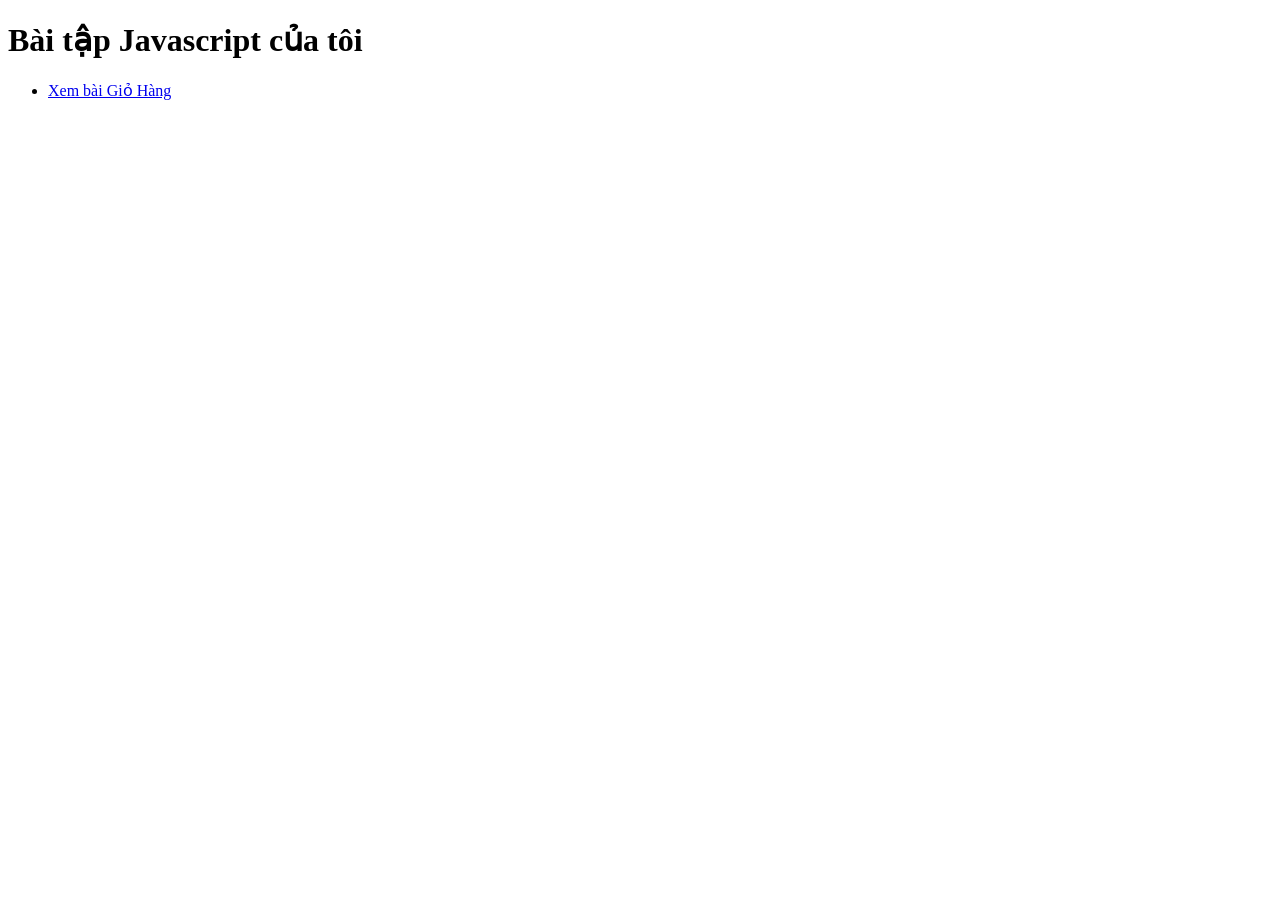
<file: index.html>
<!DOCTYPE html>
<html lang="vi">
<head>
    <meta charset="UTF-8">
    <title>Danh sách bài tập Javascript</title>
</head>
<body>
    <h1>Bài tập Javascript của tôi</h1>
    <ul>
        <li><a href="./Gio_Hang/index.html">Xem bài Giỏ Hàng</a></li>
           </ul>
</body>
</html>
</file>
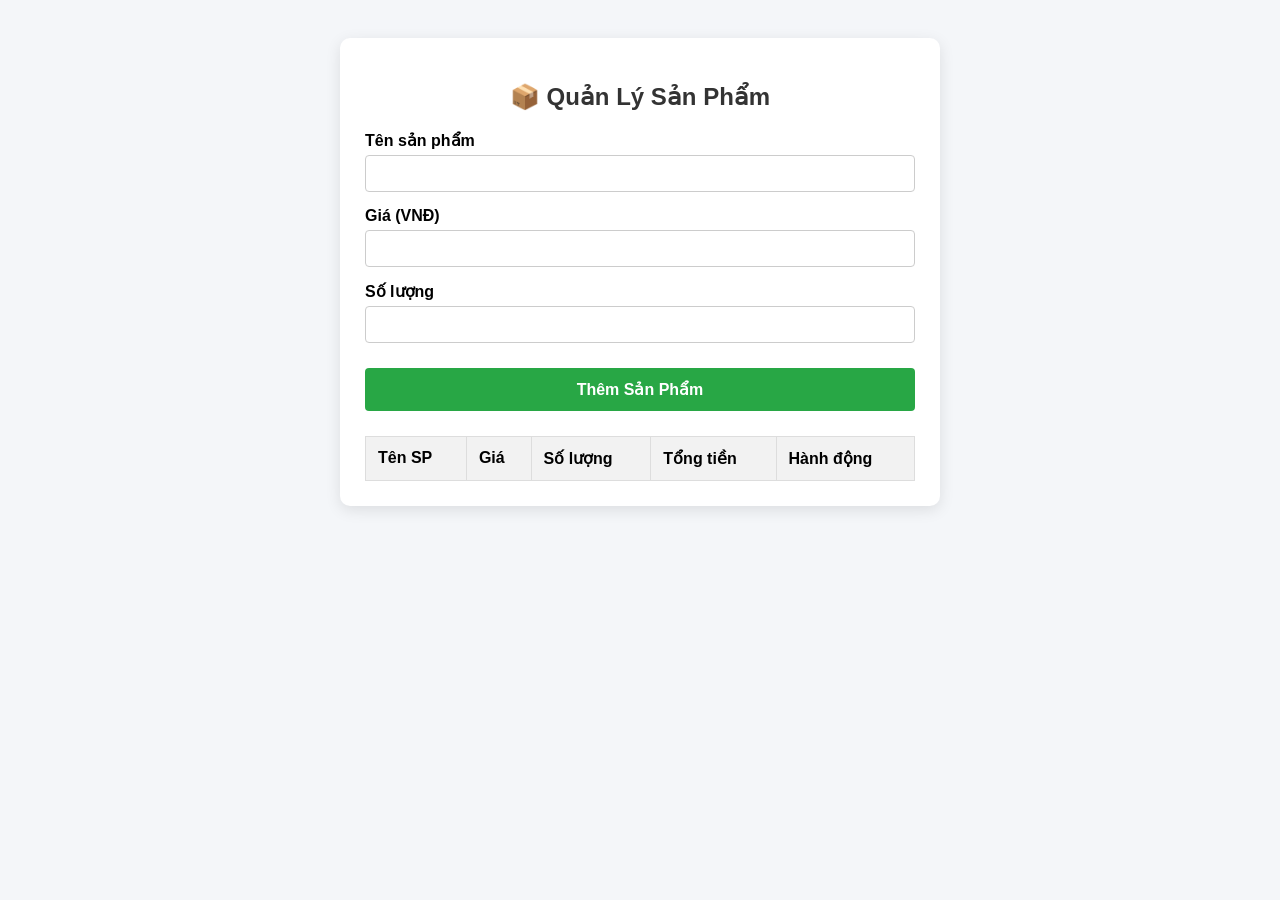
<file: Danh_sach_san_pham/index.html>
<!DOCTYPE html>
<html lang="vi">
<head>
    <meta charset="UTF-8">
    <meta name="viewport" content="width=device-width, initial-scale=1.0">
    <title>Quản Lý Sản Phẩm</title>
    <style>
        * {
            box-sizing: border-box; /* Lệnh giải cứu thế giới */
            font-family: Arial, sans-serif;
        }
        body {
            background: #f4f6f9;
            padding: 30px;
            display: flex;
            justify-content: center;
        }
        .container {
            width: 600px;
            background: white;
            padding: 25px;
            border-radius: 10px;
            box-shadow: 0 4px 15px rgba(0,0,0,0.1);
        }
        h2 { text-align: center; color: #333; }
        .form-group { margin-bottom: 15px; }
        label { display: block; font-weight: bold; margin-bottom: 5px; }
        input { width: 100%; padding: 10px; border: 1px solid #ccc; border-radius: 4px; }
        
        .btn-main {
            width: 100%; padding: 12px; background: #28a745; color: white;
            border: none; font-size: 16px; font-weight: bold; cursor: pointer;
            border-radius: 4px; margin-top: 10px;
        }
        
        /* Style cho Bảng Sản Phẩm */
        table { width: 100%; border-collapse: collapse; margin-top: 25px; }
        th, td { border: 1px solid #ddd; padding: 12px; text-align: left; }
        th { background-color: #f2f2f2; }
        
        .btn-xoa { background: #dc3545; color: white; border: none; padding: 5px 10px; cursor: pointer; border-radius: 3px; }
        .error-text { color: red; font-size: 14px; margin-top: 5px; display: block; }
    </style>
</head>
<body>

    <div class="container">
        <h2>📦 Quản Lý Sản Phẩm</h2>
        
        <div class="form-group">
            <label>Tên sản phẩm</label>
            <input type="text" id="inputTen">
            <span id="loiTen" class="error-text"></span>
        </div>
        
        <div class="form-group">
            <label>Giá (VNĐ)</label>
            <input type="number" id="inputGia">
            <span id="loiGia" class="error-text"></span>
        </div>
        
        <div class="form-group">
            <label>Số lượng</label>
            <input type="number" id="inputSoLuong">
            <span id="loiSoLuong" class="error-text"></span>
        </div>

        <button id="btnThem" class="btn-main">Thêm Sản Phẩm</button>

        <table>
            <thead>
                <tr>
                    <th>Tên SP</th>
                    <th>Giá</th>
                    <th>Số lượng</th>
                    <th>Tổng tiền</th>
                    <th>Hành động</th>
                </tr>
            </thead>
            <tbody id="danh-sach-sp">
                </tbody>
        </table>
    </div>

    <script src="app.js"></script>
</body>
</html>
</file>
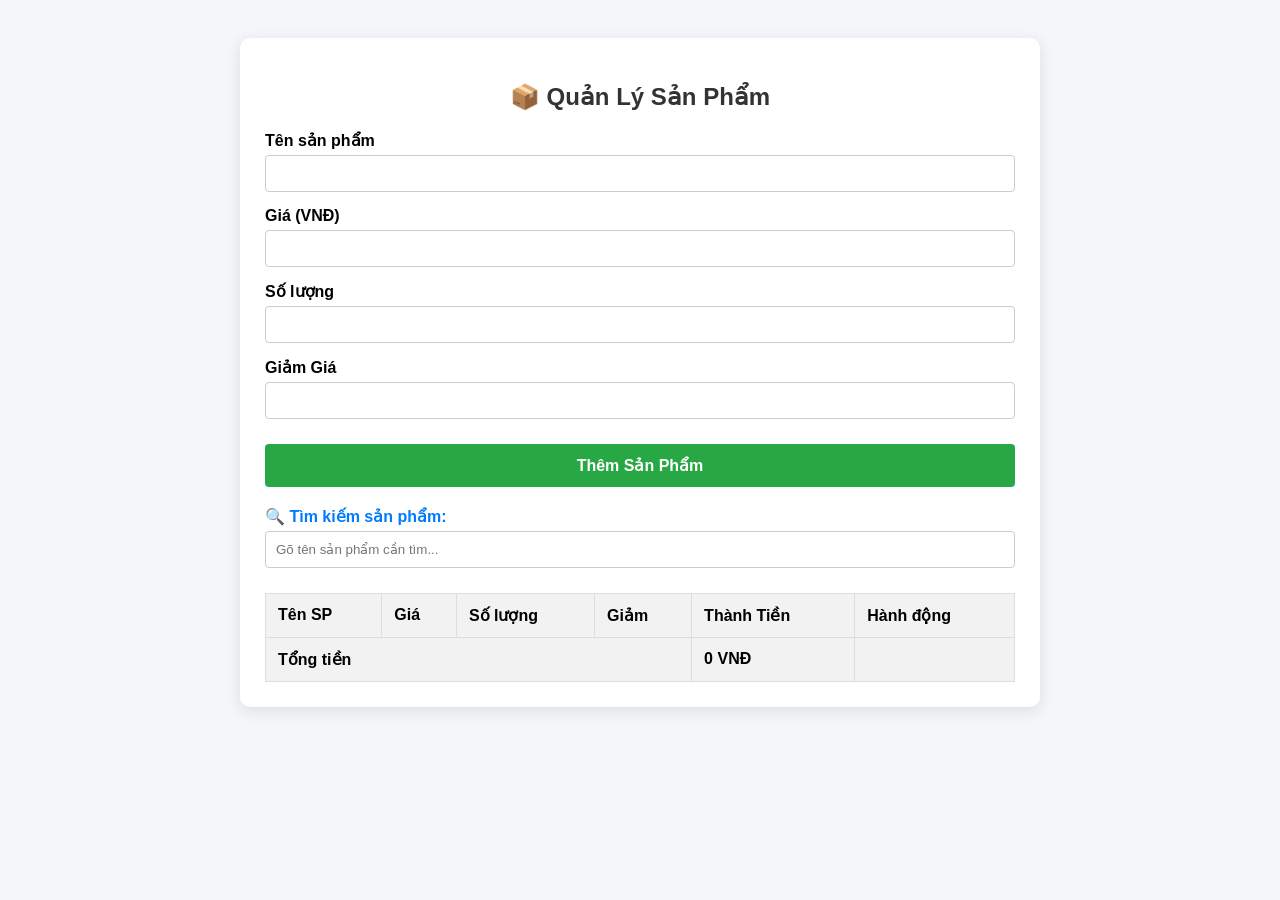
<file: Gio_Hang/index.html>
<!doctype html>
<html lang="vi">
  <head>
    <meta charset="UTF-8" />
    <meta name="viewport" content="width=device-width, initial-scale=1.0" />
    <title>Giỏ Hàng</title>
    <style>
      * {
        box-sizing: border-box; /* Lệnh giải cứu thế giới */
        font-family: Arial, sans-serif;
      }
      body {
        background: #f4f6f9;
        padding: 30px;
        display: flex;
        justify-content: center;
      }
      .container {
        width: 800px;
        background: white;
        padding: 25px;
        border-radius: 10px;
        box-shadow: 0 4px 15px rgba(0, 0, 0, 0.1);
      }
      h2 {
        text-align: center;
        color: #333;
      }
      .form-group {
        margin-bottom: 15px;
      }
      label {
        display: block;
        font-weight: bold;
        margin-bottom: 5px;
      }
      input {
        width: 100%;
        padding: 10px;
        border: 1px solid #ccc;
        border-radius: 4px;
      }

      .btn-main {
        width: 100%;
        padding: 12px;
        background: #28a745;
        color: white;
        border: none;
        font-size: 16px;
        font-weight: bold;
        cursor: pointer;
        border-radius: 4px;
        margin-top: 10px;
      }

      /* Style cho Bảng Sản Phẩm */
      table {
        width: 100%;
        border-collapse: collapse;
        margin-top: 25px;
      }
      th,
      td {
        border: 1px solid #ddd;
        padding: 12px;
        text-align: left;
      }
      th {
        background-color: #f2f2f2;
      }

      .btn-xoa {
        background: #dc3545;
        color: white;
        border: none;
        padding: 5px 10px;
        cursor: pointer;
        border-radius: 3px;
      }
      .btn-sua {
        background: #338ae0;
        color: white;
        border: none;
        padding: 5px 10px;
        cursor: pointer;
        border-radius: 3px;
      }
      .error-text {
        color: red;
        font-size: 14px;
        margin-top: 5px;
        display: block;
      }
    </style>
  </head>
  <body>
    <div class="container">
      <h2>📦 Quản Lý Sản Phẩm</h2>

      <div class="form-group">
        <label>Tên sản phẩm</label>
        <input type="text" id="inputTen" />
        <span id="loiTen" class="error-text"></span>
      </div>

      <div class="form-group">
        <label>Giá (VNĐ)</label>
        <input type="number" id="inputGia" />
        <span id="loiGia" class="error-text"></span>
      </div>

      <div class="form-group">
        <label>Số lượng</label>
        <input type="number" id="inputSoLuong" />
        <span id="loiSoLuong" class="error-text"></span>
      </div>
      <div class="form-group">
        <label>Giảm Giá</label>
        <input type="number" id="giamGia" />
        <span id="loiSoLuong" class="error-text"></span>
      </div>

      <button id="btnThem" class="btn-main">Thêm Sản Phẩm</button>
      
      <div class="form-group" style="margin-top: 20px">
        <label style="color: #007bff">🔍 Tìm kiếm sản phẩm:</label>
        <input
          type="text"
          id="inputTimKiem"
          placeholder="Gõ tên sản phẩm cần tìm..."
        />
      </div>
      <table>
        <thead>
          <tr>
            <th>Tên SP</th>
            <th>Giá</th>
            <th>Số lượng</th>
            <th>Giảm</th>
            <th>Thành Tiền</th>
            <th>Hành động</th>
          </tr>
        </thead>
        <tbody id="danh-sach-sp"></tbody>
        <tfoot>
          <tr>
            <th colspan="4">Tổng tiền</th>
            <th id="tongTien">0</th>
            <th></th>
          </tr>
        </tfoot>
      </table>
    </div>

    <script src="gioHang.js"></script>
  </body>
</html>
</file>
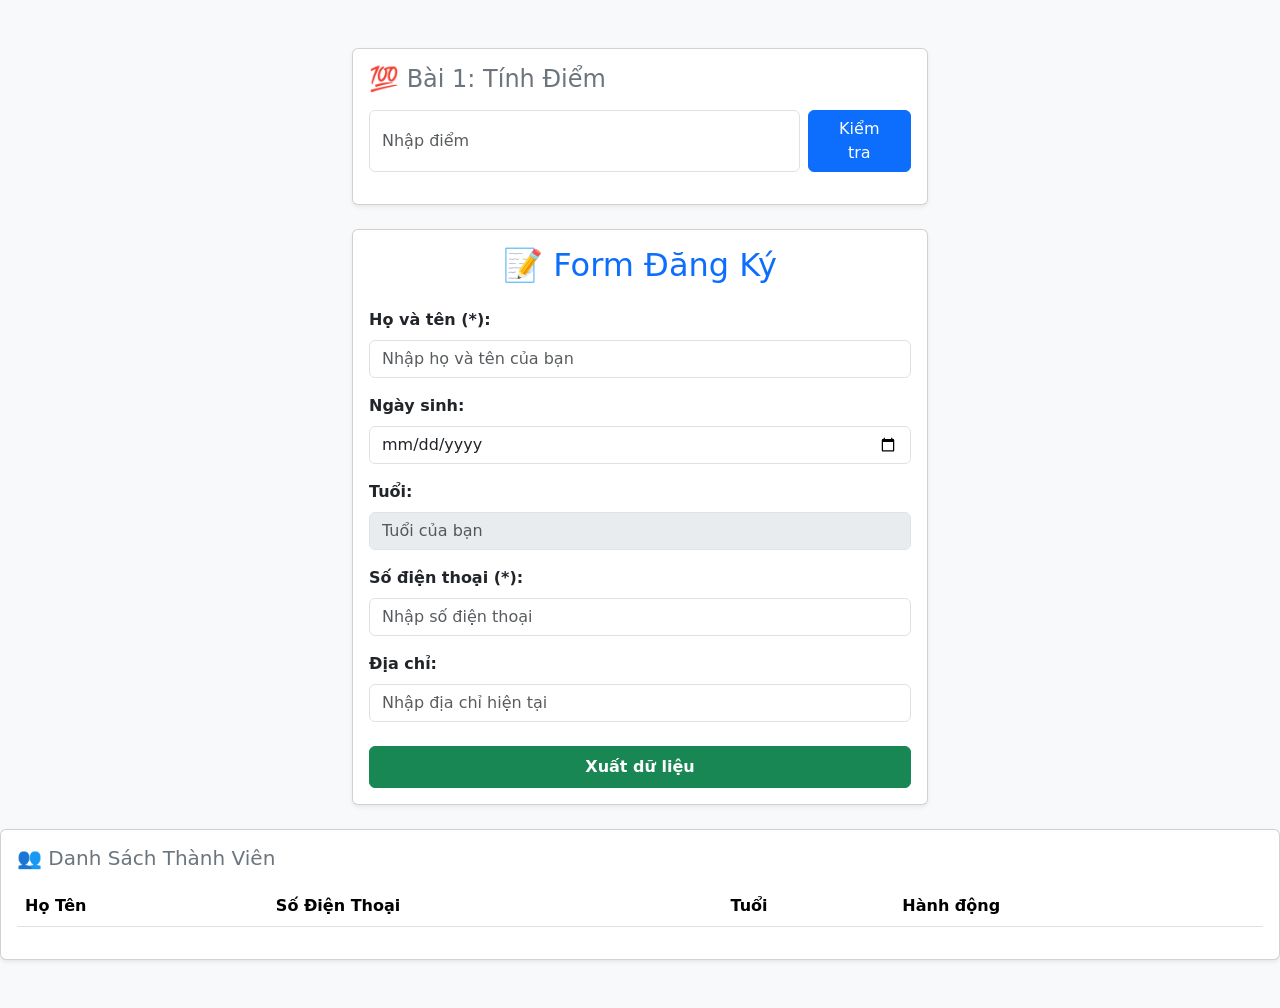
<file: lesson2/index.html>
<!doctype html>
<html lang="en">
  <head>
    <meta charset="UTF-8" />
    <meta name="viewport" content="width=device-width, initial-scale=1.0" />
    <title>Bài Tập Tổng Hợp</title>
    <link
      href="https://cdn.jsdelivr.net/npm/bootstrap@5.3.3/dist/css/bootstrap.min.css"
      rel="stylesheet"
    />
  </head>
  <body class="bg-light py-5">
    <div class="container" style="max-width: 600px">
      <div class="card shadow-sm mb-4">
        <div class="card-body">
          <h4 class="card-title mb-3 text-secondary">💯 Bài 1: Tính Điểm</h4>
          <div class="d-flex gap-2">
            <input
              type="number"
              id="diem"
              class="form-control"
              placeholder="Nhập điểm"
            />
            <button id="kiemTra" class="btn btn-primary px-4">Kiểm tra</button>
          </div>
          <p id="ketQua" class="fw-bold mt-3 mb-0"></p>
        </div>
      </div>

      <div class="card shadow-sm">
        <div class="card-body">
          <h2 class="card-title text-center mb-4 text-primary">
            📝 Form Đăng Ký
          </h2>

          <div class="mb-3">
            <label for="name" class="form-label fw-semibold"
              >Họ và tên (*):</label
            >
            <input
              type="text"
              id="name"
              class="form-control"
              placeholder="Nhập họ và tên của bạn"
            />
            <small id="nameError" class="text-danger"></small>
          </div>

          <div class="mb-3">
            <label for="birthday" class="form-label fw-semibold"
              >Ngày sinh:</label
            >
            <input type="date" id="birthday" class="form-control" />
          </div>

          <div class="mb-3">
            <label for="showAge" class="form-label fw-semibold">Tuổi:</label>
            <input
              type="text"
              id="showAge"
              class="form-control bg-body-secondary"
              placeholder="Tuổi của bạn"
              readonly
            />
          </div>

          <div class="mb-3">
            <label for="phone" class="form-label fw-semibold"
              >Số điện thoại (*):</label
            >
            <input
              type="text"
              id="phone"
              class="form-control"
              placeholder="Nhập số điện thoại"
            />
            <small id="phoneError" class="text-danger"></small>
          </div>

          <div class="mb-3">
            <label for="address" class="form-label fw-semibold">Địa chỉ:</label>
            <input
              type="text"
              id="address"
              class="form-control"
              placeholder="Nhập địa chỉ hiện tại"
            />
          </div>

          <button id="btn" class="btn btn-success w-100 py-2 mt-2 fw-bold">
            Xuất dữ liệu
          </button>
        </div>
      </div>
    </div>

    <div class="card shadow-sm mt-4">
  <div class="card-body">
    <h5 class="card-title text-secondary mb-3">👥 Danh Sách Thành Viên</h5>
    <table class="table table-striped table-hover">
      <thead>
        <tr>
          <th>Họ Tên</th>
          <th>Số Điện Thoại</th>
          <th>Tuổi</th>
          <th>Hành động</th>
        </tr>
      </thead>
      <!-- 💎 Nơi JS sẽ bắn dữ liệu vào đây -->
      <tbody id="danhSachUser">
        
      </tbody>
    </table>
  </div>
</div>

    <link
      href="https://cdn.jsdelivr.net/npm/bootstrap@5.3.3/dist/css/bootstrap.min.css"
      rel="stylesheet"
    />
    <script src="main.js"></script>
  </body>
</html>
</file>
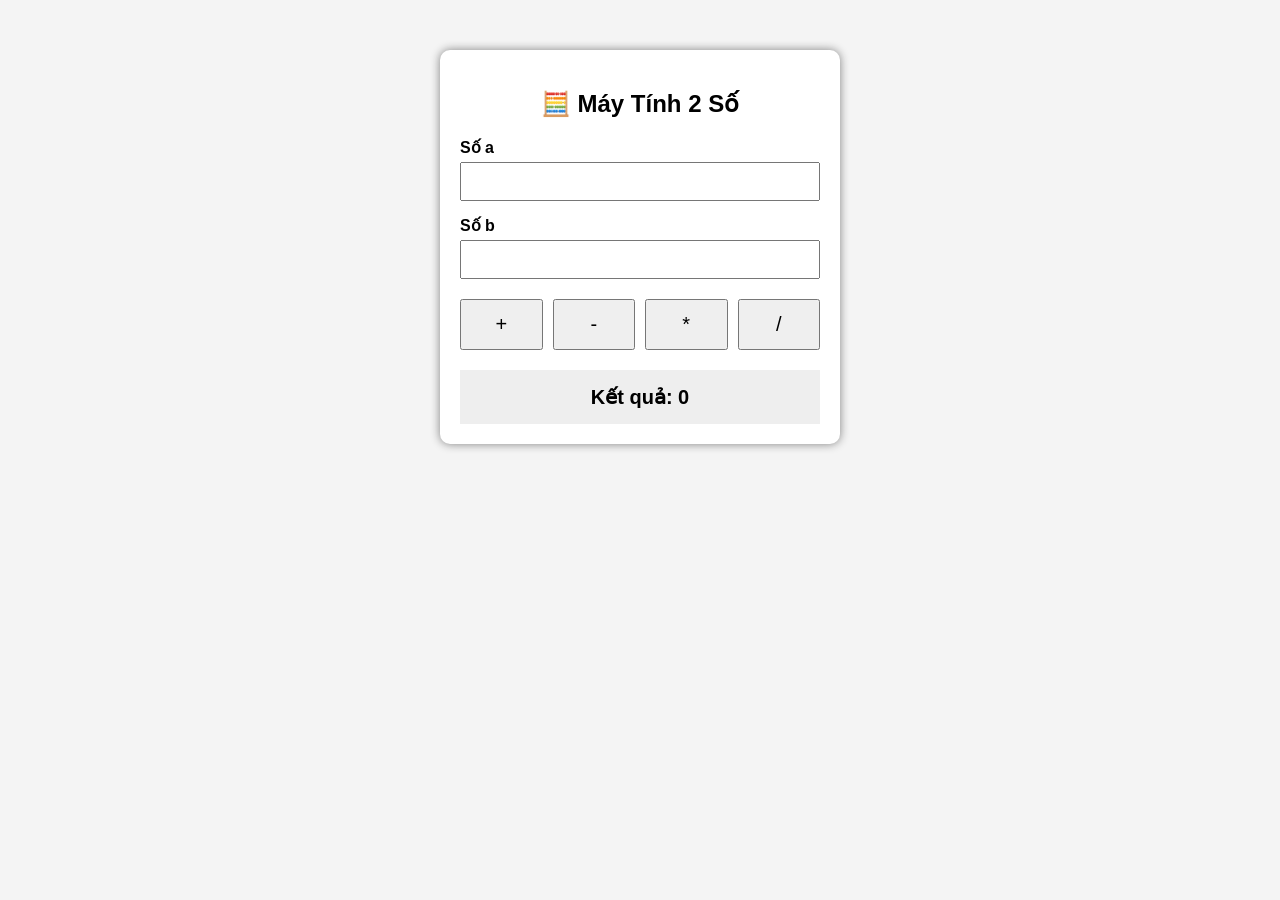
<file: May_tinh_2_so/index.htm>
<!DOCTYPE html>
<html lang="vi">

<head>
    <meta charset="UTF-8">
    <meta name="viewport" content="width=device-width, initial-scale=1.0">
    <title>Máy Tính 2 Số</title>

    <style>
        * {
            box-sizing: border-box;
            font-family: Arial, Helvetica, sans-serif;
        }

        body {
            background: #f4f4f4;
            display: flex;
            justify-content: center;
            margin-top: 50px;
        }

        .container {
            width: 400px;
            background: white;
            padding: 20px;
            border-radius: 10px;
            box-shadow: 0 0 10px gray;
        }

        h2 {
            text-align: center;
            margin-bottom: 20px;
        }

        .form-group {
            margin-bottom: 15px;
        }

        label {
            font-weight: bold;
            display: block;
            margin-bottom: 5px;
        }

        input {
            width: 100%;
            padding: 10px;
        }

        .button-group {
            display: grid;
            grid-template-columns: repeat(4, 1fr);
            gap: 10px;
            margin-top: 20px;
        }

        button {
            padding: 12px;
            font-size: 20px;
            cursor: pointer;
        }

        .ketqua {
            margin-top: 20px;
            padding: 15px;
            background: #eee;
            font-size: 20px;
            font-weight: bold;
            text-align: center;
        }
    </style>

</head>

<body>

    <div class="container">

        <h2>🧮 Máy Tính 2 Số</h2>

        <div class="form-group">
            <label for="inputA">Số a</label>
            <input type="number" id="inputA">
        </div>

        <div class="form-group">
            <label for="inputB">Số b</label>
            <input type="number" id="inputB">
        </div>

        <div class="button-group">

            <button id="btnCong">+</button>

            <button id="btnTru">-</button>

            <button id="btnNhan">*</button>

            <button id="btnChia">/</button>

        </div>

        <div class="ketqua">

            Kết quả:

            <span id="ketQua">0</span>

        </div>

    </div>

    <script src="may_tinh.js"></script>

</body>

</html>
</file>
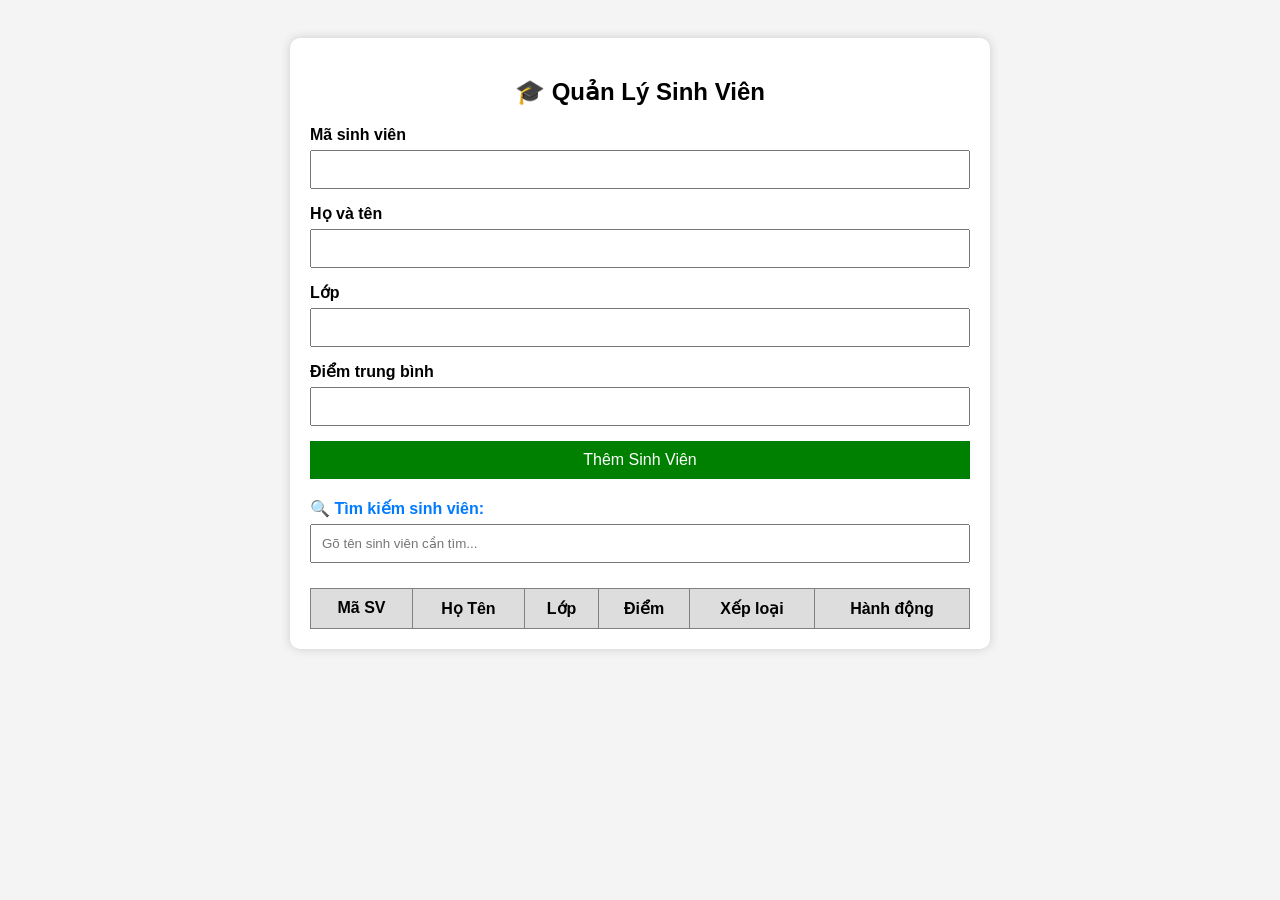
<file: quan_ly_sinh_vien/index.html>
<!doctype html>
<html lang="vi">
  <head>
    <meta charset="UTF-8" />
    <meta name="viewport" content="width=device-width, initial-scale=1.0" />
    <title>Quản Lý Sinh Viên</title>

    <style>
      * {
        box-sizing: border-box;
        font-family: Arial, Helvetica, sans-serif;
      }

      body {
        background: #f4f4f4;
        display: flex;
        justify-content: center;
        padding: 30px;
      }

      .container {
        width: 700px;
        background: white;
        padding: 20px;
        border-radius: 10px;
        box-shadow: 0 0 10px #ccc;
      }

      h2 {
        text-align: center;
        margin-bottom: 20px;
      }

      .form-group {
        margin-bottom: 15px;
      }

      label {
        display: block;
        margin-bottom: 6px;
        font-weight: bold;
      }

      input {
        width: 100%;
        padding: 10px;
      }

      button {
        width: 100%;
        padding: 10px;
        border: none;
        color: white;
        background: green;
        font-size: 16px;
        cursor: pointer;
      }

      table {
        width: 100%;
        margin-top: 25px;
        border-collapse: collapse;
      }

      table,
      th,
      td {
        border: 1px solid gray;
      }

      th,
      td {
        padding: 10px;
        text-align: center;
      }

      th {
        background: #ddd;
      }

      .btn-sua {
        background: orange;
        color: black;
        padding: 5px 10px;
        border: none;
        cursor: pointer;
      }

      .btn-xoa {
        background: red;
        color: white;
        padding: 5px 10px;
        border: none;
        cursor: pointer;
      }
    </style>
  </head>

  <body>
    <div class="container">
      <h2>🎓 Quản Lý Sinh Viên</h2>

      <div class="form-group">
        <label>Mã sinh viên</label>
        <input type="text" id="maSV" />
      </div>

      <div class="form-group">
        <label>Họ và tên</label>
        <input type="text" id="hoTen" />
      </div>

      <div class="form-group">
        <label>Lớp</label>
        <input type="text" id="lop" />
      </div>

      <div class="form-group">
        <label>Điểm trung bình</label>
        <input type="number" id="diem" min="0" max="10" step="0.1" />
      </div>

      <button id="btnThem">Thêm Sinh Viên</button>
      <div class="form-group" style="margin-top: 20px">
        <label style="color: #007bff">🔍 Tìm kiếm sinh viên:</label>
        <input
          type="text"
          id="inputTimKiem"
          placeholder="Gõ tên sinh viên cần tìm..."
        />
      </div>
      <table>
        <thead>
          <tr>
            <th>Mã SV</th>
            <th>Họ Tên</th>
            <th>Lớp</th>
            <th>Điểm</th>
            <th>Xếp loại</th>
            <th>Hành động</th>
          </tr>
        </thead>

        <tbody id="danhSachSinhVien"></tbody>
      </table>
    </div>

    <script src="code.js"></script>
  </body>
</html>
</file>
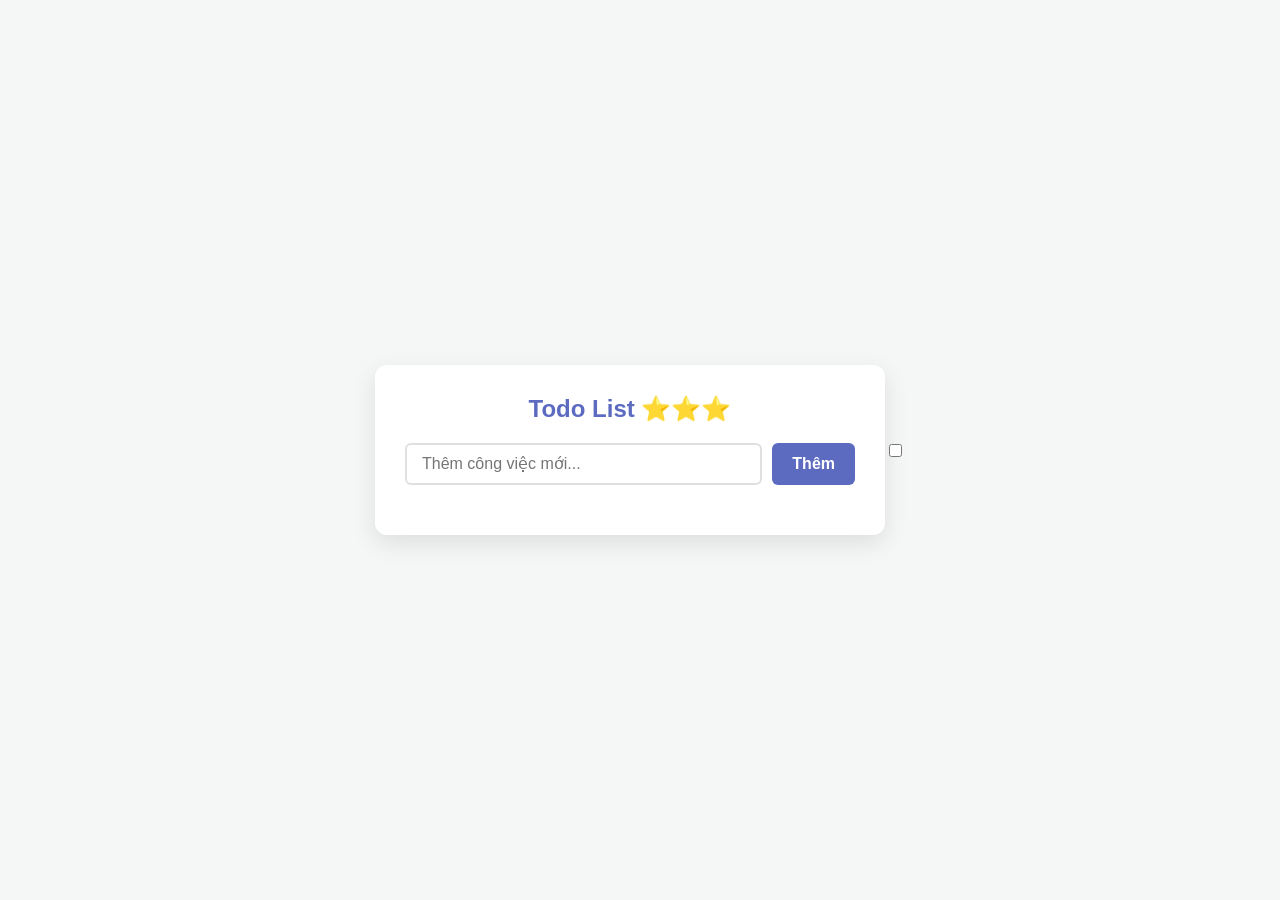
<file: todo_list/index.html>
<!DOCTYPE html>
<html lang="vi">
<head>
    <meta charset="UTF-8">
    <meta name="viewport" content="width=device-width, initial-scale=1.0">
    <title>Todo List ⭐⭐⭐</title>
    <style>
        :root {
            --bg-color: #f4f7f6;
            --card-bg: #ffffff;
            --text-color: #333;
            --primary-color: #5c6bc0;
            --delete-color: #ef5350;
            --done-color: #81c784;
        }

        body {
            font-family: 'Segoe UI', Tahoma, Geneva, Verdana, sans-serif;
            background-color: var(--bg-color);
            color: var(--text-color);
            display: flex;
            justify-content: center;
            align-items: center;
            min-height: 100vh;
            margin: 0;
        }

        .todo-container {
            background: var(--card-bg);
            padding: 30px;
            border-radius: 12px;
            box-shadow: 0 8px 24px rgba(0,0,0,0.1);
            width: 100%;
            max-width: 450px;
        }

        h2 {
            text-align: center;
            margin-top: 0;
            color: var(--primary-color);
        }

        .input-group {
            display: flex;
            gap: 10px;
            margin-bottom: 20px;
        }

        input[type="text"] {
            flex: 1;
            padding: 10px 15px;
            border: 2px solid #e0e0e0;
            border-radius: 6px;
            font-size: 16px;
            outline: none;
            transition: border-color 0.3s;
        }

     
        button.add-btn {
            background-color: var(--primary-color);
            color: white;
            border: none;
            padding: 10px 20px;
            border-radius: 6px;
            font-size: 16px;
            cursor: pointer;
            font-weight: bold;
            transition: background 0.3s;
        }

        button.add-btn:hover {
            background-color: goldenrod;
        }

        ul {
            list-style: none;
            padding: 0;
            margin: 0;
        }

        li {
            display: flex;
            align-items: center;
            justify-content: space-between;
            padding: 12px 15px;
            background: #f9f9f9;
            border-radius: 6px;
            margin-bottom: 10px;
            border-left: 4px solid var(--primary-color);
            transition: all 0.3s;
        }

        li.completed {
            border-left-color: var(--done-color);
            background-color: #edf7ed;
        }

        li.completed .todo-text {
            text-decoration: line-through;
            color: #888;
        }

        .todo-content {
            display: flex;
            align-items: center;
            gap: 10px;
            cursor: pointer;
            flex: 1;
        }

        .todo-text {
            font-size: 16px;
            word-break: break-all;
        }

        .checkbox {
            width: 18px;
            height: 18px;
            cursor: pointer;
        }

        .delete-btn {
            background: none;
            border: none;
            color: var(--delete-color);
            font-size: 18px;
            cursor: pointer;
            padding: 0 5px;
            transition: transform 0.2s;
        }

        .delete-btn:hover {
            transform: scale(1.2);
        }
         .btn-sua {
            background: orange;
            color: black;
            padding: 5px 10px;
            border: none;
            cursor: pointer;
        }
        .btn-sua:hover{
            transform: scale(1.);
        }
    </style>
</head>
<body>

<div class="todo-container">
    <h2>Todo List ⭐⭐⭐</h2>
    
    <div class="input-group">
        <input type="text" id="todo-input" placeholder="Thêm công việc mới...">
        <button class="add-btn" id="btn-them">Thêm</button>
    </div>

    <ul id="todo-list"></ul>

</div>
<input type="checkbox">
<script src="todo.js"></script>

</body>
</html>
</file>
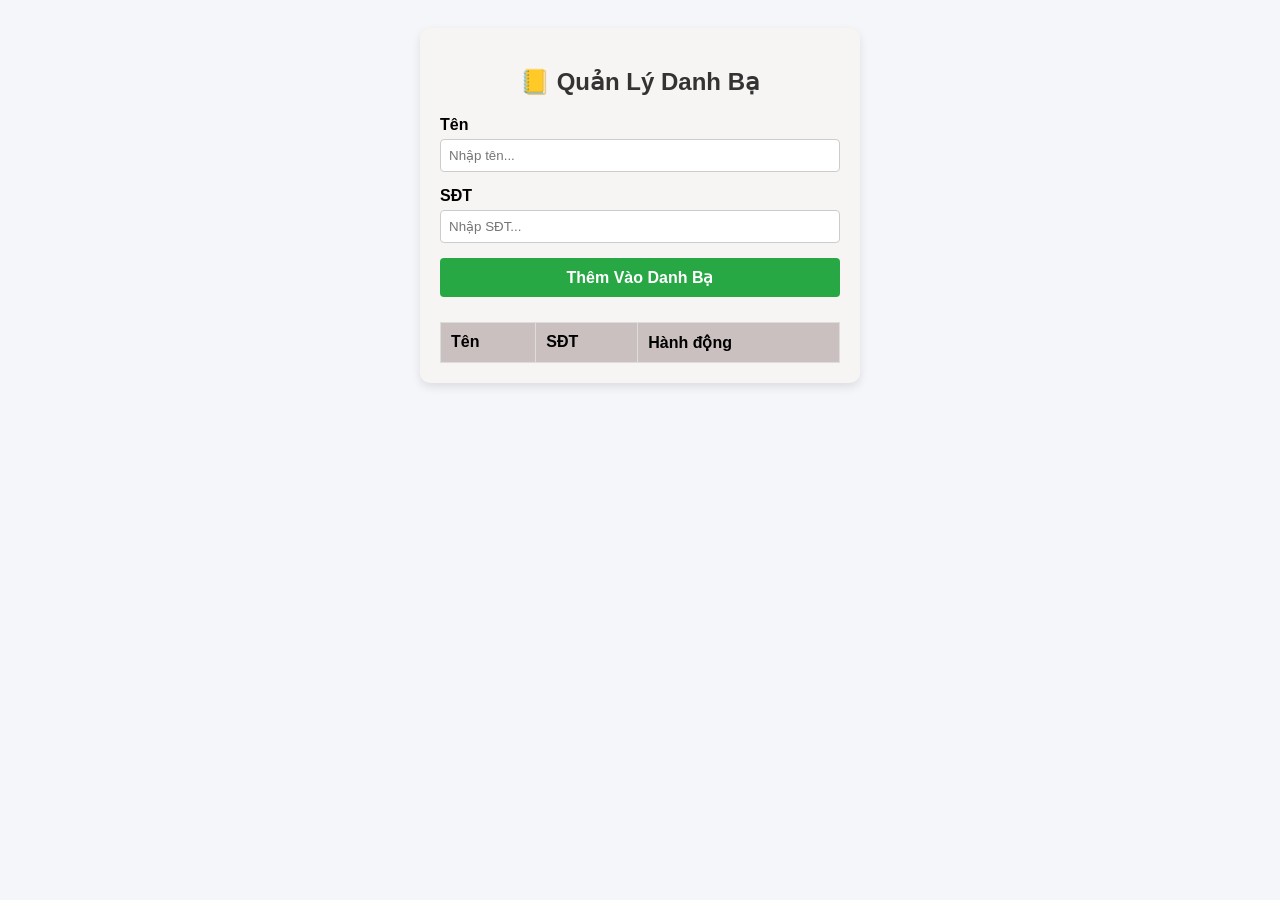
<file: document object model/web.html>
<!doctype html>
<html lang="vi">
  <head>
    <meta charset="UTF-8" />
    <meta name="viewport" content="width=device-width, initial-scale=1.0" />
    <title>Quản Lý Danh Bạ Bằng Bảng</title>
    <style>
      body {
        font-family: Arial, sans-serif;
        background-color: #f4f6f9;
        padding: 20px;
        display: flex;
        justify-content: center;
      }
      .container {
        background: rgb(247, 244, 244);
        padding: 20px;
        border-radius: 10px;
        width: 100%;
        max-width: 400px;
        box-shadow: 0 4px 10px rgba(0, 0, 0, 0.1);
      }
      h2 {
        text-align: center;
        color: #333;
      }
      .form-group {
        margin-bottom: 15px;
      }
      label {
        display: block;
        margin-bottom: 5px;
        font-weight: bold;
      }
      input {
        width: 100%;
        padding: 8px;
        border: 1px solid #ccc;
        border-radius: 4px;
        box-sizing: border-box;
      }
      #btn {
        width: 100%;
        padding: 10px;
        background-color: #28a745;
        color: white;
        border: none;
        border-radius: 4px;
        font-size: 16px;
        cursor: pointer;
        font-weight: bold;
      }

      /* Style cho Bảng */
      table {
        width: 100%;
        border-collapse: collapse;
        margin-top: 25px;
      }
      th, td {
        border: 1px solid #ddd;
        padding: 10px;
        text-align: left;
      }
      th {
        background-color: #cac0c0;
      }

      /* Style cho các nút hành động */
      .btn-xoa {
        background-color: #dc3545;
        color: white;
        border: none;
        padding: 5px 10px;
        border-radius: 4px;
        cursor: pointer;
        margin-right: 5px;
      }
      .btn-sua {
        background-color: #ffc107;
        color: #212529;
        border: none;
        padding: 5px 10px;
        border-radius: 4px;
        cursor: pointer;
      }
    </style>
  </head>
  <body>
    <div class="container">
      <h2>📒 Quản Lý Danh Bạ</h2>

      <div class="form-group">
        <label for="input-ten">Tên</label>
        <input type="text" id="input-ten" placeholder="Nhập tên..." />
        <small id="code_1"></small>
      </div>
      <div class="form-group">
        <label for="input-sdt">SĐT</label>
        <input type="text" id="input-sdt" placeholder="Nhập SĐT..." />
        <small id="code_2"></small>
      </div>

      <button id="btn">Thêm Vào Danh Bạ</button>

      <table>
        <thead>
          <tr>
            <th>Tên</th>
            <th>SĐT</th>
            <th>Hành động</th>
          </tr>
        </thead>
        <tbody id="danh-sach-body"></tbody>
      </table>
    </div>

    <script src="main.js"></script>
  </body>
</html>
</file>
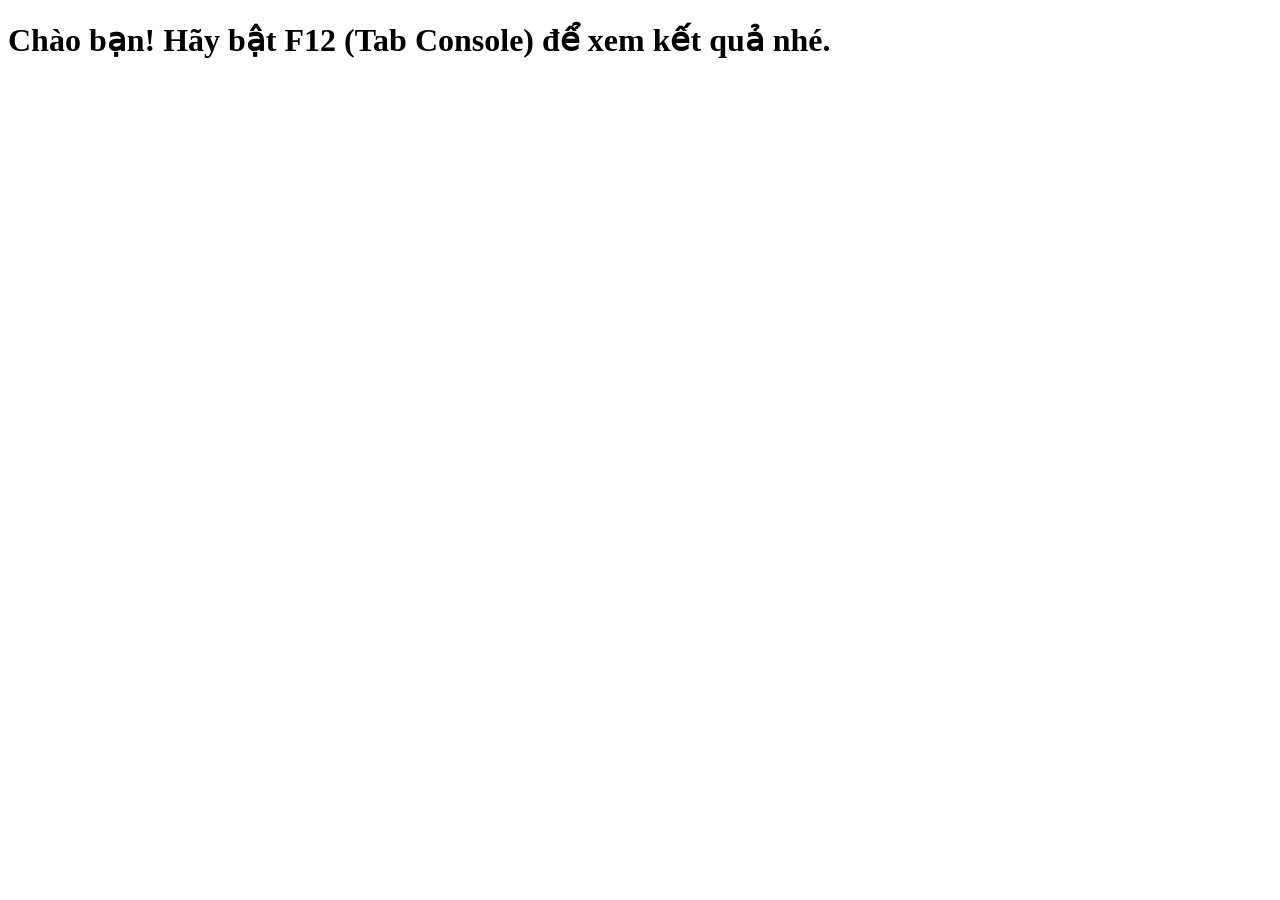
<file: lesson3/on_tap.html>
<!DOCTYPE html>
<html lang="vi">
<head>
    <meta charset="UTF-8">
    <title>Ôn Tập JavaScript Cơ Bản</title>
</head>
<body>
    <h1>Chào bạn! Hãy bật F12 (Tab Console) để xem kết quả nhé.</h1>

    <script src="basic.js"></script>
</body>
</html>
</file>
